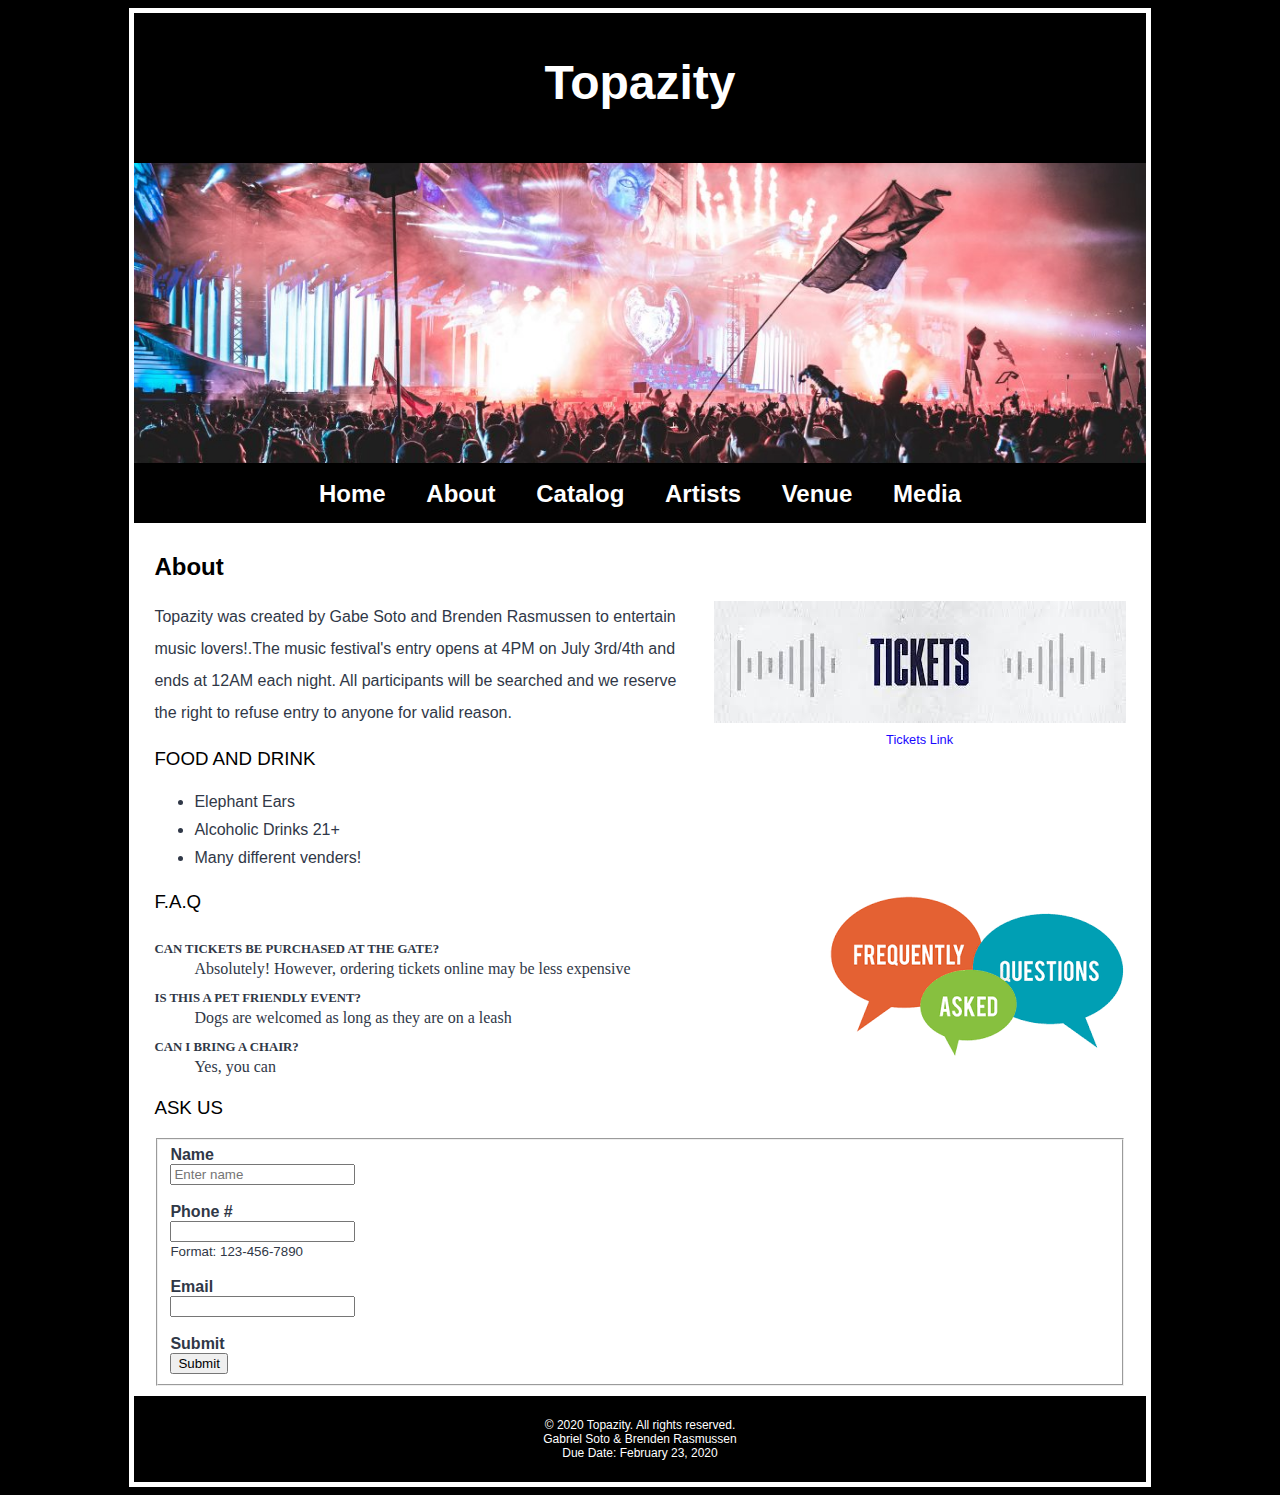
<file: about.html>
<!doctype html>
<html lang="en-US">
<head>
<meta charset="utf-8">
<title>About | Topazity</title>
<meta name="viewport" content="width=device-width, initial-scale=1.0">
<link href="css/styles.css" rel="stylesheet" type="text/css" media="screen">
<link rel="icon" href="images/misc/blue-topaz-transparent.ico" type="image/icon" sizes="16x16">
<script src="https://ajax.googleapis.com/ajax/libs/jquery/3.4.1/jquery.min.js"></script>
</head>

<body id="top">
	
	<div id="wrapper">
	
	<header>
		<h1>Topazity</h1>
	</header>
	
	<div id="mainphoto"></div>
		
	<nav>
		<ul>
			<li><a href="index.php">Home</a></li>
			<li><a href="about.html">About</a></li>
			<li><a href="catalog.php">Catalog</a></li>
			<li><a href="artists.html">Artists</a></li>
			<li><a href="venue.html">Venue</a></li>
			<li><a href="media.html">Media</a></li>
		</ul>
	</nav>
	
	<main>
		
		<section>
		<h2>About</h2>
	
		<figure>
			<img src="images/misc/tickets.jpg" alt="tickets">
			
			<figcaption><a href="#">Tickets Link</a></figcaption>

		</figure>
			
		<p>Topazity was created by Gabe Soto and Brenden Rasmussen to entertain music lovers!.The music festival's entry opens at 4PM on July 3rd/4th and ends at 12AM each night. All participants will be searched and we reserve the right to refuse entry to anyone for valid reason.</p>
		
		<h3>Food and Drink</h3>
		
		<ul>
			<li>Elephant Ears</li>
			<li>Alcoholic Drinks 21+</li>
			<li>Many different venders!</li>
		</ul>
		
		</section>
		<figure class="faq">
			<img src="images/misc/faq.png" alt="faq">
		</figure>
		<section>
			
		<h3>F.A.Q</h3>

		<dl> 
			<dt><strong>Can tickets be purchased at the gate?</strong></dt>
			<dd>Absolutely! However, ordering tickets online may be less expensive</dd>
			
			<dt><strong>Is this a pet friendly event?</strong></dt>
			<dd>Dogs are welcomed as long as they are on a leash</dd>
		
			<dt><strong>Can I bring a chair?</strong></dt>
			<dd>Yes, you can</dd>
		</dl>
		</section>

		<section>
			<h3>Ask Us</h3>
			<form id="form" method="GET" action="http://www.randyconnolly.com/tests/process.php">
			<fieldset>
    			<!-- <legend></legend> -->
    			<label><strong>Name</strong></label><br>
    			<input type="text" id="text" placeholder="Enter name" name="name"><br><br>


    			<label><strong>Phone #</strong></label><br>
    		  	<input type="tel" id="phone" name="phone"
       			pattern="[0-9]{3}-[0-9]{3}-[0-9]{4}"><br>
       			<small>Format: 123-456-7890</small><br><br>

       			<label><strong>Email</strong></label><br>
       			<input type="email" id="email" name="email"><br><br>

       			<label><strong>Submit</strong></label><br>
   		 		<input type="submit">
  			</fieldset>
  			</form>
		</section>
		
	</main>
	
	<footer>
		<p>&copy; 2020 Topazity. All rights reserved.<br>
		   Gabriel Soto & Brenden Rasmussen<br>
		Due Date: February 23, 2020<br>
		</p>
	</footer>
		
	</div>
	<script type="text/javascript" src="js/aboutgabe.js"></script>
</body>
	
</html>
</file>
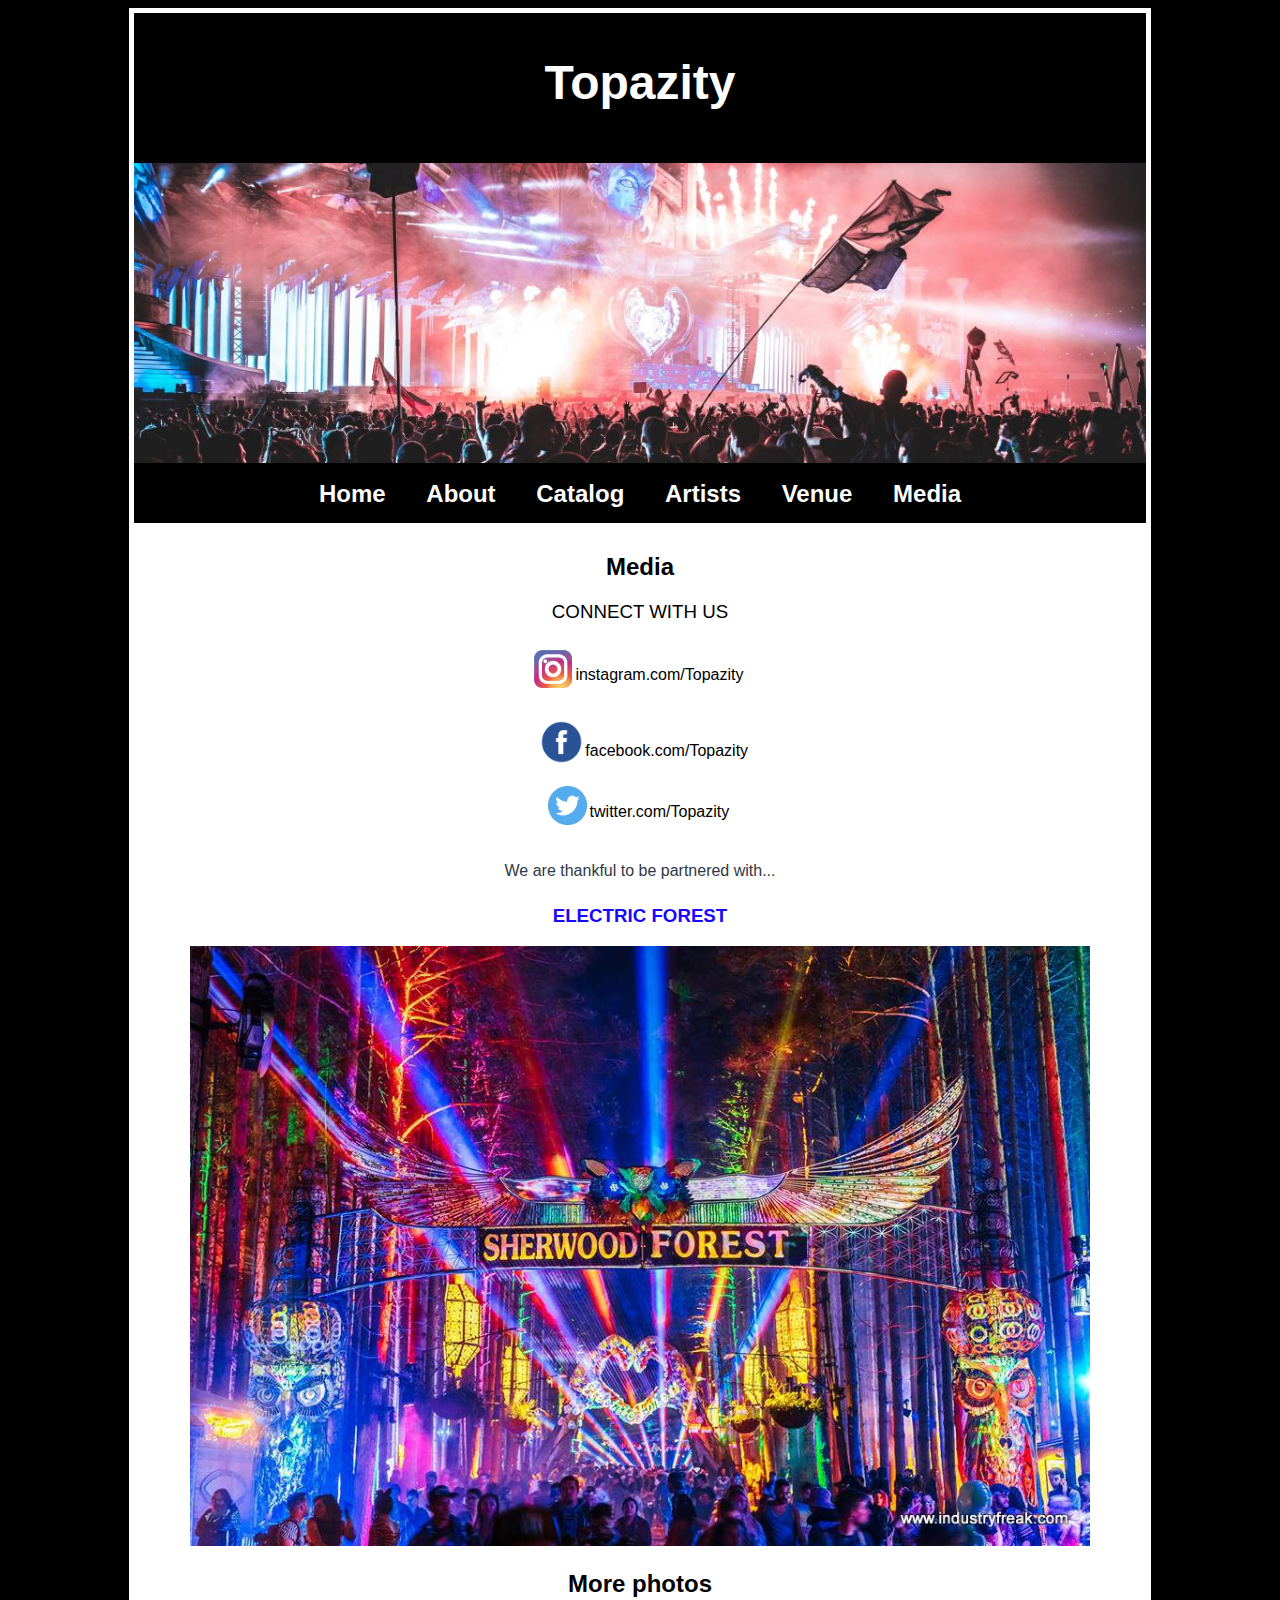
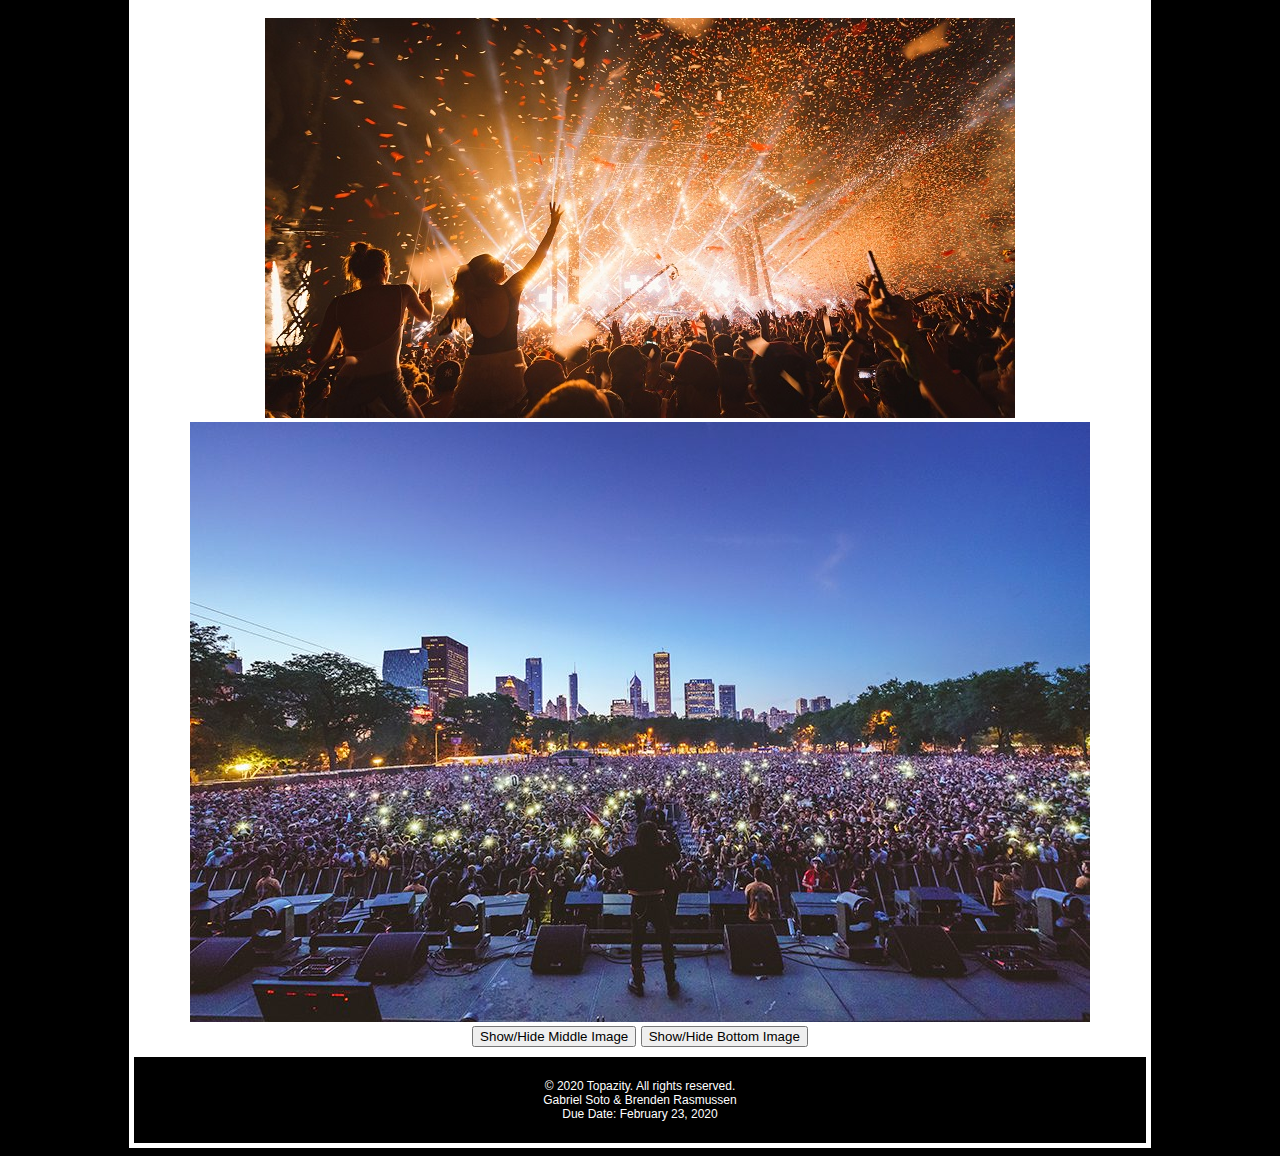
<file: media.html>
<!doctype html>
<html lang="en-US">
<head>
<meta charset="utf-8">
<title>Media | Topazity</title>
<meta name="viewport" content="width=device-width, initial-scale=1.0">
<link href="css/styles.css" rel="stylesheet" type="text/css" media="screen">
<link rel="icon" href="images/misc/blue-topaz-transparent.ico" type="image/icon" sizes="16x16">
<script src="https://ajax.googleapis.com/ajax/libs/jquery/3.4.1/jquery.min.js"></script>
</head>

<body id="top">
	
	<div id="wrapper">
	
	<header>
		<h1>Topazity</h1>
	</header>
	
	<div id="mainphoto"></div>
		
	<nav>
		<ul>
			<li><a href="index.php">Home</a></li>
			<li><a href="about.html">About</a></li>
			<li><a href="catalog.php">Catalog</a></li>
			<li><a href="artists.html">Artists</a></li>
			<li><a href="venue.html">Venue</a></li>
			<li><a href="media.html">Media</a></li>
		</ul>
	</nav>
	
	<main class="mediapage">
		<h2>Media</h2>

		<h3>Connect with us</h3>


		<a href="https://www.instagram.com/" target="blank"><img class="social-media-icon instagram-icon" src="images/misc/instagram-logo-transparent-515x515.png" alt="instagram logo"><span class=mediaLinks>instagram.com/Topazity</span></a>
		<br><br>
		<a href="https://www.facebook.com/" target="blank"><img class="social-media-icon facebook-icon" src="images/misc/facebook-icon-transparent-background-8.png" alt="facebook logo"><span class=mediaLinks>facebook.com/Topazity</span></a>
		<br><br>
		<a href="https://twitter.com/" target="blank"><img class="social-media-icon twitter-icon" src="images/misc/twitter-logo-transparent-512x512.png" alt="twitter logo"><span class=mediaLinks>twitter.com/Topazity</span></a>
		<br><br>

		<p>We are thankful to be partnered with...</p>

		<h3><strong><a href="https://electricforestfestival.com/">Electric Forest</a></strong></h3>

		<img class="electricforest" src="images/misc/Electric-forest-festival-2018.jpg" alt="Electric Forest Festival">

		<h2>More photos</h2>

		<img class="mediaphoto2" src="images/misc/mediaphoto1.jpeg" alt="confetti in the crowd"><br>

		<img class="mediaphoto1" src="images/misc/mediaphoto2.jpeg" alt="photo from the stage"><br>

		<button type="button" id="btn2">Show/Hide Middle Image</button>

		<button type="button" id="btn1">Show/Hide Bottom Image</button>
	</main>
	
	<footer>
		<p>&copy; 2020 Topazity. All rights reserved.<br>
		   Gabriel Soto & Brenden Rasmussen<br>
		Due Date: February 23, 2020<br>
		</p>
	</footer>
		
	</div>
	
	<script type="text/javascript" language="javascript" src="js/mediagabe.js"></script>
</body>
	
</html>
</file>
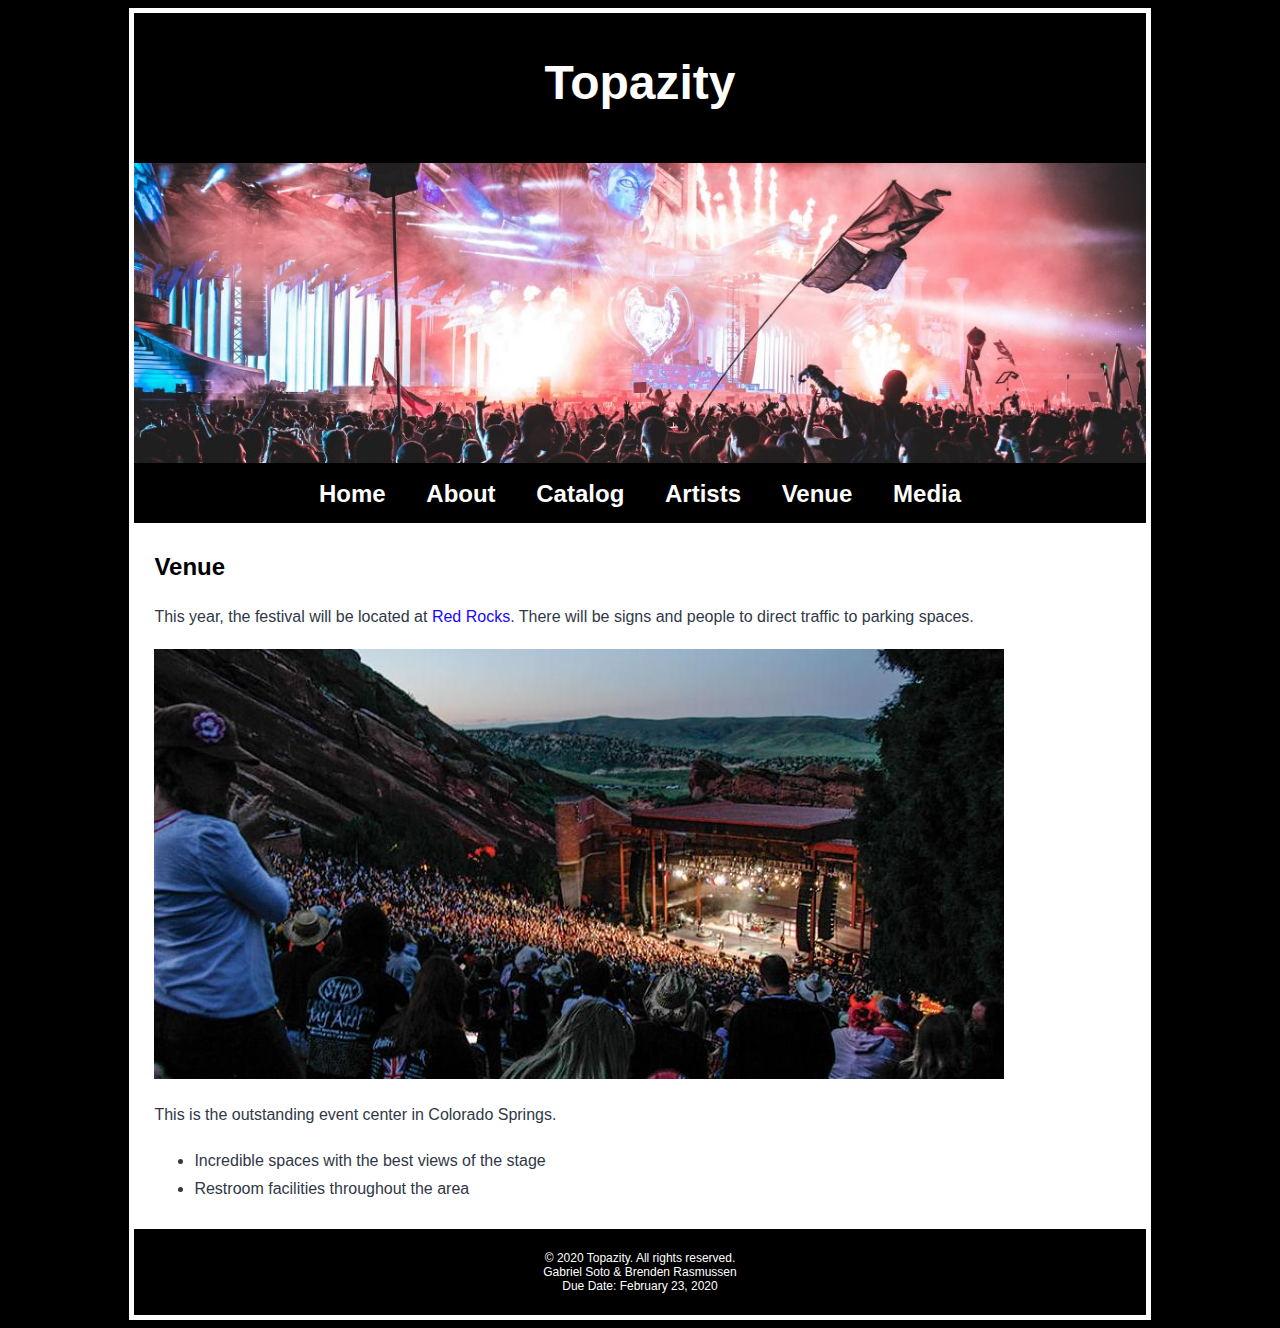
<file: venue.html>
<!doctype html>
<html lang="en-US">
<head>
	<meta charset="utf-8">
	<title>Venue | Topazity</title>
	<link rel="icon" href="images/misc/blue-topaz-transparent.ico" type="image/icon" sizes="16x16">
	<link rel="stylesheet" type="text/css" href="css/styles.css">
</head>

<body id="top">
	
<div id="wrapper">
	
	<header>
		<h1>Topazity</h1>
	</header>
	
	<div id="mainphoto"></div>
		
	<nav>
		<ul>
			<li><a href="index.php">Home</a></li>
			<li><a href="about.html">About</a></li>
			<li><a href="catalog.php">Catalog</a></li>
			<li><a href="artists.html">Artists</a></li>
			<li><a href="venue.html">Venue</a></li>
			<li><a href="media.html">Media</a></li>
		</ul>
	</nav>

<main>
	<h2>Venue</h2>

	<p>This year, the festival will be located at <a href="https://www.redrocksonline.com/concerts-events"> Red Rocks</a>. There will be signs and people to direct traffic to parking spaces.</p>

	<img src="images/venues/RedRocksConcert.jpg" alt="Red Rocks Concert">

	

	<p>This is the outstanding event center in Colorado Springs.</p>

	<ul>
		<li>Incredible spaces with the best views of the stage</li>
		<li>Restroom facilities throughout the area</li>
	</ul>
</main>

<footer>
	<p>&copy; 2020 Topazity. All rights reserved.<br>
	   Gabriel Soto & Brenden Rasmussen<br>
	Due Date: February 23, 2020<br>
	</p>
</footer>

</div>
</body>
</html>
</file>
<file: css/styles.css>
@charset "utf-8";

/* --------basic default styles of the page -----------*/

body {
	font-family: Arial, sans-serif;
	background-color: black;
	font-size: 100%;
	color: #303847;
}

/* ------------content areas of web page----------------- */

#wrapper {
	margin: 0 auto;
	width: 80%;
	min-width: 768px;
	max-width: 1200px;
	background-color: white;
	border-width: 5px;
	border-style: solid;
	border-color: #fff;
}

#top {
	background-color: black;
}

#cataloginfo {
	text-align: center;
	display: inline-block;
}

header {
	height: 130px;
	background-color: black;
	color: #fff;
	font-size: 150%;
	padding: 10px;
}

nav {
	text-align: center;
	background-color: black;
	margin: 0;
	padding: 0;
	height: 60px;
	font-size: 1.5em;
}

main {
	padding: 10px 20px 10px 20px;
	background-color: #fff;
	overflow: auto;
	display: block;
}

#mainphoto {
	height: 300px;
	background-image: url("../images/misc/festival-crowd-1100x733.jpg");
	background-repeat: no-repeat;
	background-size: cover;
	background-position: 60% 30%;
}

footer {
	background-color: black;
	font-size: 75%;
	padding: 10px;
	text-align: center;
	color: white;
}

/* ------------------------------ */

h1 {
	margin-bottom: 0px;
	text-align: center;
}


h2 {
	color: black;
}

h3 {
	color: black;
	text-transform: uppercase;
	font-weight: normal;
}

h4 {
	color: black;
}

li {
	line-height: 175%;
}

dl {
	font-family:  Cambria, "Hoefler Text", "Liberation Serif", Times, "Times New Roman", "serif";
	overflow: hidden; /*fixes padding issue with imgs/videos */
}

dt {
	font-size: 80%;
	text-transform: uppercase;
	padding-top: 10px;
}

dd {
	line-height: 150%;
}

main p {
	line-height: 200%;
}

figure {
	float: right;
	margin: 0 0 0 15px;
	padding: 0;
	max-width: 50%;
	max-height: 50%;

}

figcaption {
		text-align: center;
		color: #999;
		font-size: .8em;
		font-family: Arial, sans-serif;
		padding-top: 5px;
}

.faq {
	
	margin: 0 0 0 15px;
	padding: 0;
	max-width: 50%;
	max-height: 50%;
}

/* ------ default link styles, must be different from nav & footer styles ------ */

a:link {
	color:#1907FF;
	text-decoration: none;
}

a:visited {
	color: #000000;
}

a:hover {
	color: #000000;
	text-decoration: none;
}

a:active {
	color: #FFFFFF;
}

/* ------------navigation link styles ------------------*/

nav ul {
	margin: 0;
	padding: 0;
	list-style-type: none;
}

nav li {
	display: inline;
}

nav a:link {
	display: inline-block;
	text-decoration: none;
	color: #fff;
	font-weight: bold;
	padding: 10px 17px 8px 17px;
}

nav a:visited {
	color: #FFFFFF
}

nav a:hover {
	color: #1b2b47;
	background-color: #8abede;
}

nav a:active {
	background-color: white;
}

/*-------------- main link styles-------------- */

/*main a:visited {
	color: black;
}

main a:hover {
	color: blue;
	background-color: black;
}

main a:active {
	color: white;
}*/

/*-------------- footer link styles-------------- */

footer a:link{
	color: #FFFFFF
}
footer a:visited {
	color: #00DFFB
}
footer a:hover {
	color: #FF0509;
	text-decoration: none;
}
footer a:active {
	color: #8abede;
}

/*** video styles ***/

video {
	border: 1px solid black;
}


.video-container-youtube {
	float: right;
	margin-left: 25px;
}

.video-container-youtube iframe {
	border: none;
}

.video-container-vimeo {
	width: 700px;
	margin: 0 auto;
}

.video-container {
	float: left;
	margin-left: 0;
	margin-right: 25px;
	width: 482px;
}

.video-container-vimeo2 {
	margin: 0 auto;
	padding-top: 100px;
	padding-bottom: 10px;
	width: 500px;
}

.video-container-archive {
	width: 50%;
	padding-left: 20px;
	padding-bottom: 10px;
	margin: 0 auto;
}

.backtotop {
	clear: both; /* clears all floats*/
}

.mediaLinks{
	color: black;
    padding: 3px;
}

.mediaLinks:hover{
	border-radius: 0.50rem;
    color: white;
	background-color: darkgray;
}

/*Brenden's styles*/

#myJumbotron {
	background-color: black;
	color: white;
}

.activeLink {
	color: #f47171;
}

.text-bold {
	font-weight: bold;
}

.bg-black {
	background-color: black;
}



/************** AFTER DELTING BOOTSTRAP *******************/
.jumbotron {
	text-align: center;
	color: white;
	background-color: lightgray;
	padding: 10px 10px;
	background-image: url(../images/misc/hangout_concert_crowdx2000.jpeg);
	background-size: 100%;
	background-position: 50% 75%;
	background-repeat: no-repeat;
	background-size: center;
	text-shadow: 3px 3px 3px black;
}


/* table formatting */
table {
  border-collapse: collapse;
  border-spacing: 0;
  width: 100%;
  border: 1px solid #ddd;
  position: relative;
}

th {
  text-align: left;
  padding: 8px;
}

td {
  text-align: left;
  padding: 8px;
}

tr:nth-child(even){
	background-color: lightgray
}

tr:hover{
	background-color: darkgray;
}

thead tr {
	background-color: lightgrey;
}

thead tr:hover {
	background-color: lightgrey;
}

.mediapage{
	margin-left: auto;
	margin-right: auto;
	display: block;
	text-align: center;
}

.electricforest {
	height: 600px;
}

.connectwus{
	background-color: lightblue;
	width: 500pt;
	display: block;
	margin-right: auto;
	margin-left: auto;
}

.medialeftphoto {
	height: 400px;
	margin-bottom: 20px;
	display: block;
	margin-left: auto;
	margin-right: auto;

}

.mediarightphoto {
	height: 500px;
	display: block;
	margin-left: auto;
	margin-right: auto;
}

/************* Social Media Icons *************/
.social-media-icon {
	position: relative;
	top: 8px;
	width: 4%;
	height: 4%;
}

.facebook-icon {
	width: 5.5%;
	height: 5.5%;
	left: 6px;
	top: 13px;
}

/**************** Catalog Styles ******************/

.catalogImages {
	width: 100%;
}

/*th {
    background: lightgray;
    position: sticky;
    top: 0;
    z-index: 10;
}*/

.catalogTable br {
	margin: .25in;
}

.catalogTable td:nth-child(1) {
	max-width: 60%;
}

/*scrollable menu for filters*/
.dropdown-menu div{
	height:200px;
	overflow-y:auto;
}
</file>
